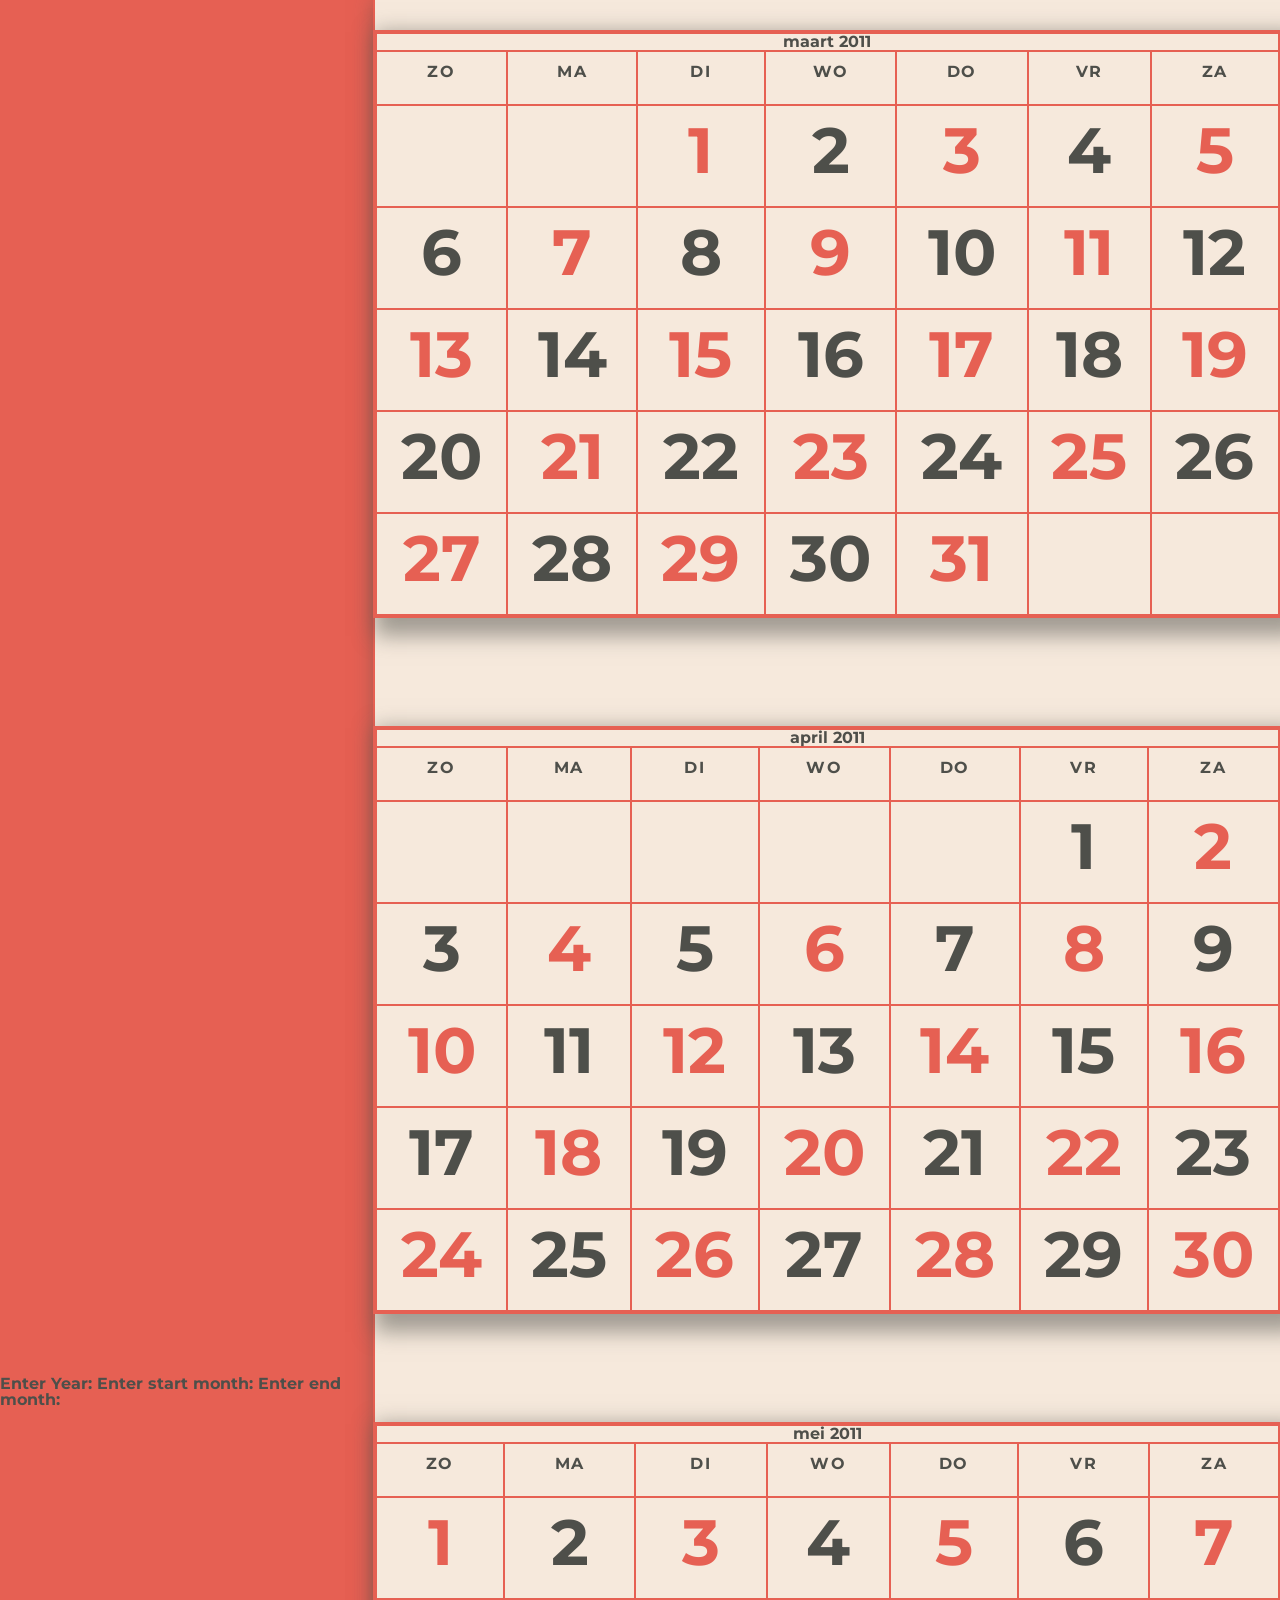
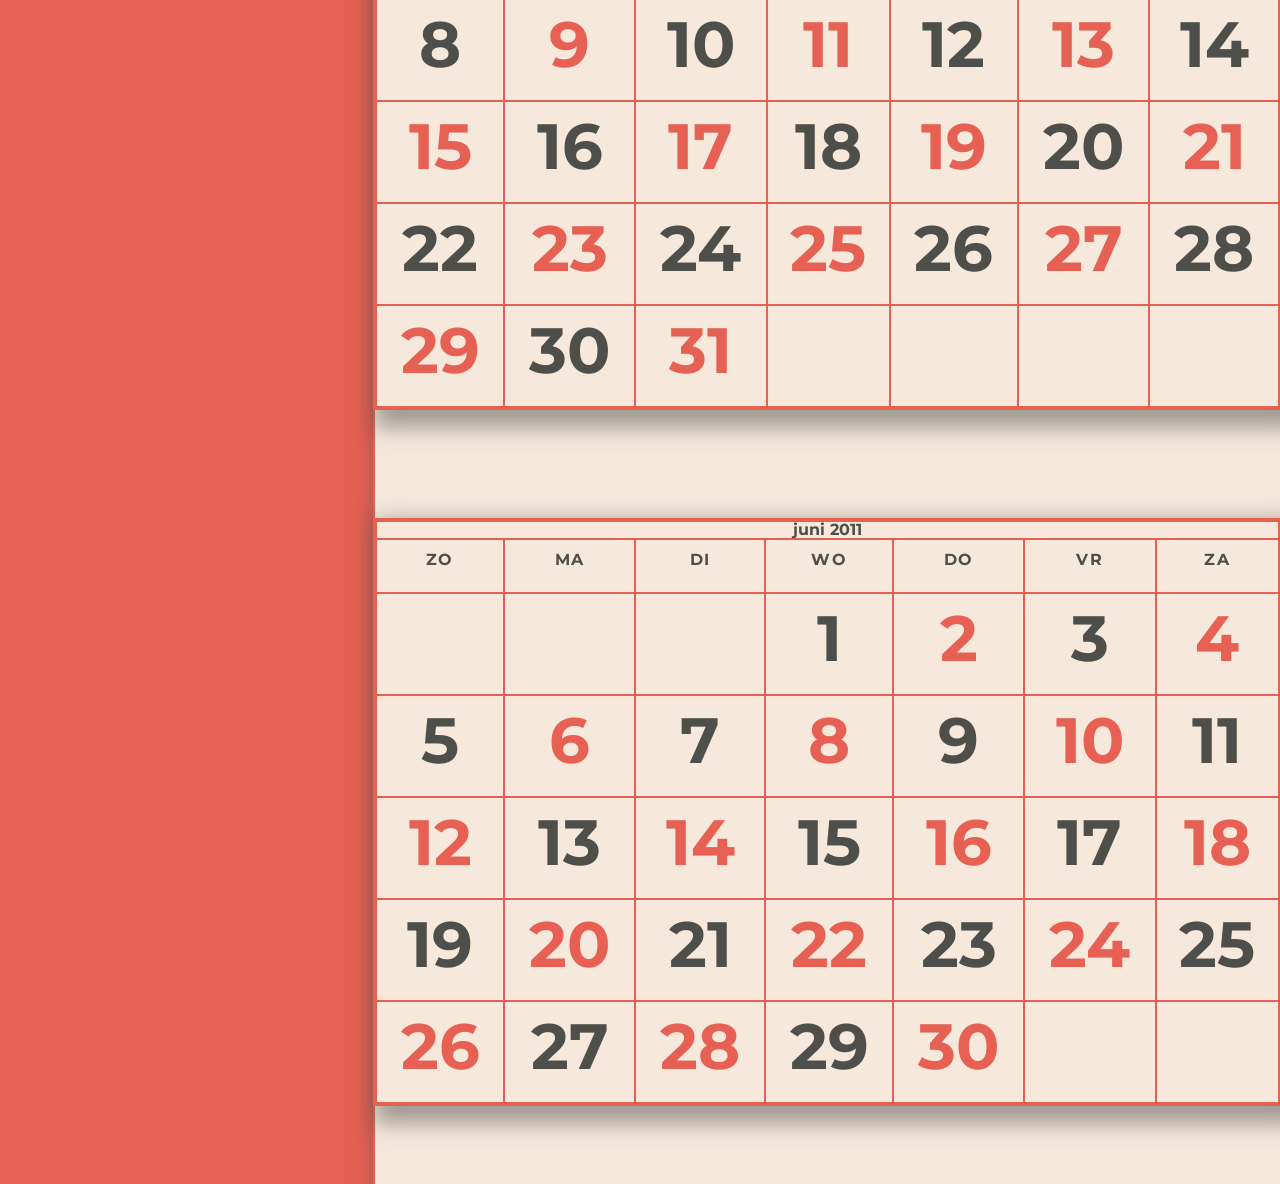
<file: index.html>
Enter Year: Enter start month: Enter end month: <!DOCTYPE html>
<html lang="en" >
<head>
  <meta charset="UTF-8">
  <title>Calender van Benjamin</title>
  <link rel="stylesheet" href="./reset.min.css">
<link rel="stylesheet" href="./style.css">
</head>

<body>
<main>


<br><br><main><table class="calendar">
<tr><th colspan="7" class="month">maart 2011</th></tr>
<tr><th class="calendar__day__header"sun">zo</th><th class="calendar__day__header"mon">ma</th><th class="calendar__day__header"tue">di</th><th class="calendar__day__header"wed">wo</th><th class="calendar__day__header"thu">do</th><th class="calendar__day__header"fri">vr</th><th class="calendar__day__header"sat">za</th></tr>
<tr><td class="calendar__day__cell"noday"></td><td class="calendar__day__cell"noday"></td><td class="calendar__day__cell"tue">1</td><td class="calendar__day__cell"wed">2</td><td class="calendar__day__cell"thu">3</td><td class="calendar__day__cell"fri">4</td><td class="calendar__day__cell"sat">5</td></tr>
<tr><td class="calendar__day__cell"sun">6</td><td class="calendar__day__cell"mon">7</td><td class="calendar__day__cell"tue">8</td><td class="calendar__day__cell"wed">9</td><td class="calendar__day__cell"thu">10</td><td class="calendar__day__cell"fri">11</td><td class="calendar__day__cell"sat">12</td></tr>
<tr><td class="calendar__day__cell"sun">13</td><td class="calendar__day__cell"mon">14</td><td class="calendar__day__cell"tue">15</td><td class="calendar__day__cell"wed">16</td><td class="calendar__day__cell"thu">17</td><td class="calendar__day__cell"fri">18</td><td class="calendar__day__cell"sat">19</td></tr>
<tr><td class="calendar__day__cell"sun">20</td><td class="calendar__day__cell"mon">21</td><td class="calendar__day__cell"tue">22</td><td class="calendar__day__cell"wed">23</td><td class="calendar__day__cell"thu">24</td><td class="calendar__day__cell"fri">25</td><td class="calendar__day__cell"sat">26</td></tr>
<tr><td class="calendar__day__cell"sun">27</td><td class="calendar__day__cell"mon">28</td><td class="calendar__day__cell"tue">29</td><td class="calendar__day__cell"wed">30</td><td class="calendar__day__cell"thu">31</td><td class="calendar__day__cell"noday"></td><td class="calendar__day__cell"noday"></td></tr>
</table></thead></main><br><br><br><br><br>

<br><br><main><table class="calendar">
<tr><th colspan="7" class="month">april 2011</th></tr>
<tr><th class="calendar__day__header"sun">zo</th><th class="calendar__day__header"mon">ma</th><th class="calendar__day__header"tue">di</th><th class="calendar__day__header"wed">wo</th><th class="calendar__day__header"thu">do</th><th class="calendar__day__header"fri">vr</th><th class="calendar__day__header"sat">za</th></tr>
<tr><td class="calendar__day__cell"noday"></td><td class="calendar__day__cell"noday"></td><td class="calendar__day__cell"noday"></td><td class="calendar__day__cell"noday"></td><td class="calendar__day__cell"noday"></td><td class="calendar__day__cell"fri">1</td><td class="calendar__day__cell"sat">2</td></tr>
<tr><td class="calendar__day__cell"sun">3</td><td class="calendar__day__cell"mon">4</td><td class="calendar__day__cell"tue">5</td><td class="calendar__day__cell"wed">6</td><td class="calendar__day__cell"thu">7</td><td class="calendar__day__cell"fri">8</td><td class="calendar__day__cell"sat">9</td></tr>
<tr><td class="calendar__day__cell"sun">10</td><td class="calendar__day__cell"mon">11</td><td class="calendar__day__cell"tue">12</td><td class="calendar__day__cell"wed">13</td><td class="calendar__day__cell"thu">14</td><td class="calendar__day__cell"fri">15</td><td class="calendar__day__cell"sat">16</td></tr>
<tr><td class="calendar__day__cell"sun">17</td><td class="calendar__day__cell"mon">18</td><td class="calendar__day__cell"tue">19</td><td class="calendar__day__cell"wed">20</td><td class="calendar__day__cell"thu">21</td><td class="calendar__day__cell"fri">22</td><td class="calendar__day__cell"sat">23</td></tr>
<tr><td class="calendar__day__cell"sun">24</td><td class="calendar__day__cell"mon">25</td><td class="calendar__day__cell"tue">26</td><td class="calendar__day__cell"wed">27</td><td class="calendar__day__cell"thu">28</td><td class="calendar__day__cell"fri">29</td><td class="calendar__day__cell"sat">30</td></tr>
</table></thead></main><br><br><br><br><br>

<br><br><main><table class="calendar">
<tr><th colspan="7" class="month">mei 2011</th></tr>
<tr><th class="calendar__day__header"sun">zo</th><th class="calendar__day__header"mon">ma</th><th class="calendar__day__header"tue">di</th><th class="calendar__day__header"wed">wo</th><th class="calendar__day__header"thu">do</th><th class="calendar__day__header"fri">vr</th><th class="calendar__day__header"sat">za</th></tr>
<tr><td class="calendar__day__cell"sun">1</td><td class="calendar__day__cell"mon">2</td><td class="calendar__day__cell"tue">3</td><td class="calendar__day__cell"wed">4</td><td class="calendar__day__cell"thu">5</td><td class="calendar__day__cell"fri">6</td><td class="calendar__day__cell"sat">7</td></tr>
<tr><td class="calendar__day__cell"sun">8</td><td class="calendar__day__cell"mon">9</td><td class="calendar__day__cell"tue">10</td><td class="calendar__day__cell"wed">11</td><td class="calendar__day__cell"thu">12</td><td class="calendar__day__cell"fri">13</td><td class="calendar__day__cell"sat">14</td></tr>
<tr><td class="calendar__day__cell"sun">15</td><td class="calendar__day__cell"mon">16</td><td class="calendar__day__cell"tue">17</td><td class="calendar__day__cell"wed">18</td><td class="calendar__day__cell"thu">19</td><td class="calendar__day__cell"fri">20</td><td class="calendar__day__cell"sat">21</td></tr>
<tr><td class="calendar__day__cell"sun">22</td><td class="calendar__day__cell"mon">23</td><td class="calendar__day__cell"tue">24</td><td class="calendar__day__cell"wed">25</td><td class="calendar__day__cell"thu">26</td><td class="calendar__day__cell"fri">27</td><td class="calendar__day__cell"sat">28</td></tr>
<tr><td class="calendar__day__cell"sun">29</td><td class="calendar__day__cell"mon">30</td><td class="calendar__day__cell"tue">31</td><td class="calendar__day__cell"noday"></td><td class="calendar__day__cell"noday"></td><td class="calendar__day__cell"noday"></td><td class="calendar__day__cell"noday"></td></tr>
</table></thead></main><br><br><br><br><br>

<br><br><main><table class="calendar">
<tr><th colspan="7" class="month">juni 2011</th></tr>
<tr><th class="calendar__day__header"sun">zo</th><th class="calendar__day__header"mon">ma</th><th class="calendar__day__header"tue">di</th><th class="calendar__day__header"wed">wo</th><th class="calendar__day__header"thu">do</th><th class="calendar__day__header"fri">vr</th><th class="calendar__day__header"sat">za</th></tr>
<tr><td class="calendar__day__cell"noday"></td><td class="calendar__day__cell"noday"></td><td class="calendar__day__cell"noday"></td><td class="calendar__day__cell"wed">1</td><td class="calendar__day__cell"thu">2</td><td class="calendar__day__cell"fri">3</td><td class="calendar__day__cell"sat">4</td></tr>
<tr><td class="calendar__day__cell"sun">5</td><td class="calendar__day__cell"mon">6</td><td class="calendar__day__cell"tue">7</td><td class="calendar__day__cell"wed">8</td><td class="calendar__day__cell"thu">9</td><td class="calendar__day__cell"fri">10</td><td class="calendar__day__cell"sat">11</td></tr>
<tr><td class="calendar__day__cell"sun">12</td><td class="calendar__day__cell"mon">13</td><td class="calendar__day__cell"tue">14</td><td class="calendar__day__cell"wed">15</td><td class="calendar__day__cell"thu">16</td><td class="calendar__day__cell"fri">17</td><td class="calendar__day__cell"sat">18</td></tr>
<tr><td class="calendar__day__cell"sun">19</td><td class="calendar__day__cell"mon">20</td><td class="calendar__day__cell"tue">21</td><td class="calendar__day__cell"wed">22</td><td class="calendar__day__cell"thu">23</td><td class="calendar__day__cell"fri">24</td><td class="calendar__day__cell"sat">25</td></tr>
<tr><td class="calendar__day__cell"sun">26</td><td class="calendar__day__cell"mon">27</td><td class="calendar__day__cell"tue">28</td><td class="calendar__day__cell"wed">29</td><td class="calendar__day__cell"thu">30</td><td class="calendar__day__cell"noday"></td><td class="calendar__day__cell"noday"></td></tr>
</table></thead></main><br><br><br><br><br>

</main>
</body></html>
</file>
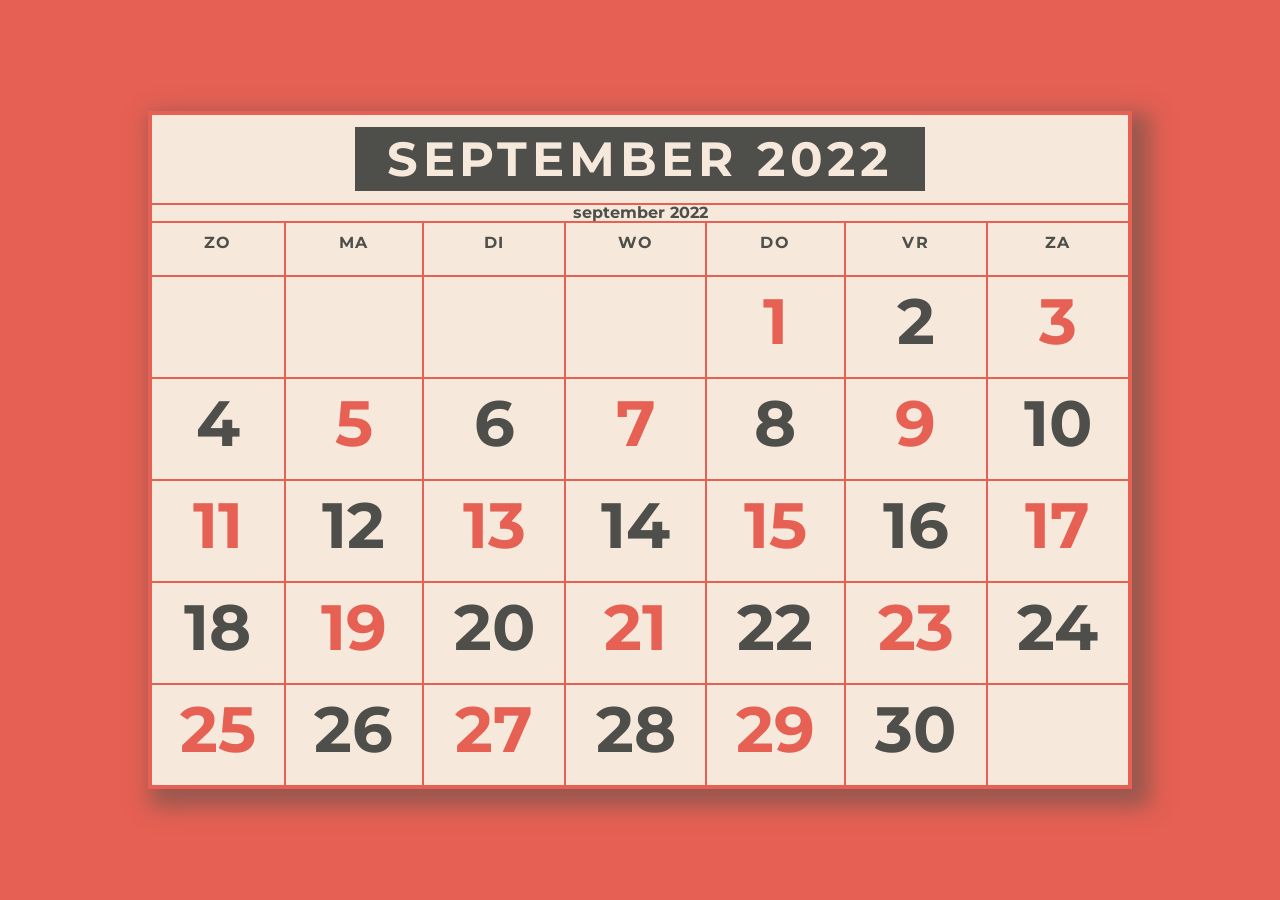
<file: september.html>
<!DOCTYPE html>
<html lang="en" >
<head>
  <meta charset="UTF-8">
  <title>Calender van Benjamin</title>
  <link rel="stylesheet" href="./reset.min.css">
<link rel="stylesheet" href="./style.css">

</head>
<body>


<main>

  <table class="calendar">
    <caption class="calendar__banner--month">



<h1> september 2022 </h1>
</caption><thead>

<tr><th colspan="7" class="month">september 2022</th></tr>
<tr><th class="calendar__day__header"sun">zo</th><th class="calendar__day__header"mon">ma</th><th class="calendar__day__header"tue">di</th><th class="calendar__day__header"wed">wo</th><th class="calendar__day__header"thu">do</th><th class="calendar__day__header"fri">vr</th><th class="calendar__day__header"sat">za</th></tr>
<tr><td class="calendar__day__cell"noday"></td><td class="calendar__day__cell"noday"></td><td class="calendar__day__cell"noday"></td><td class="calendar__day__cell"noday"></td><td class="calendar__day__cell"thu">1</td><td class="calendar__day__cell"fri">2</td><td class="calendar__day__cell"sat">3</td></tr>
<tr><td class="calendar__day__cell"sun">4</td><td class="calendar__day__cell"mon">5</td><td class="calendar__day__cell"tue">6</td><td class="calendar__day__cell"wed">7</td><td class="calendar__day__cell"thu">8</td><td class="calendar__day__cell"fri">9</td><td class="calendar__day__cell"sat">10</td></tr>
<tr><td class="calendar__day__cell"sun">11</td><td class="calendar__day__cell"mon">12</td><td class="calendar__day__cell"tue">13</td><td class="calendar__day__cell"wed">14</td><td class="calendar__day__cell"thu">15</td><td class="calendar__day__cell"fri">16</td><td class="calendar__day__cell"sat">17</td></tr>
<tr><td class="calendar__day__cell"sun">18</td><td class="calendar__day__cell"mon">19</td><td class="calendar__day__cell"tue">20</td><td class="calendar__day__cell"wed">21</td><td class="calendar__day__cell"thu">22</td><td class="calendar__day__cell"fri">23</td><td class="calendar__day__cell"sat">24</td></tr>
<tr><td class="calendar__day__cell"sun">25</td><td class="calendar__day__cell"mon">26</td><td class="calendar__day__cell"tue">27</td><td class="calendar__day__cell"wed">28</td><td class="calendar__day__cell"thu">29</td><td class="calendar__day__cell"fri">30</td><td class="calendar__day__cell"noday"></td></tr>
</table>

</main>

</body>
</html>
</file>
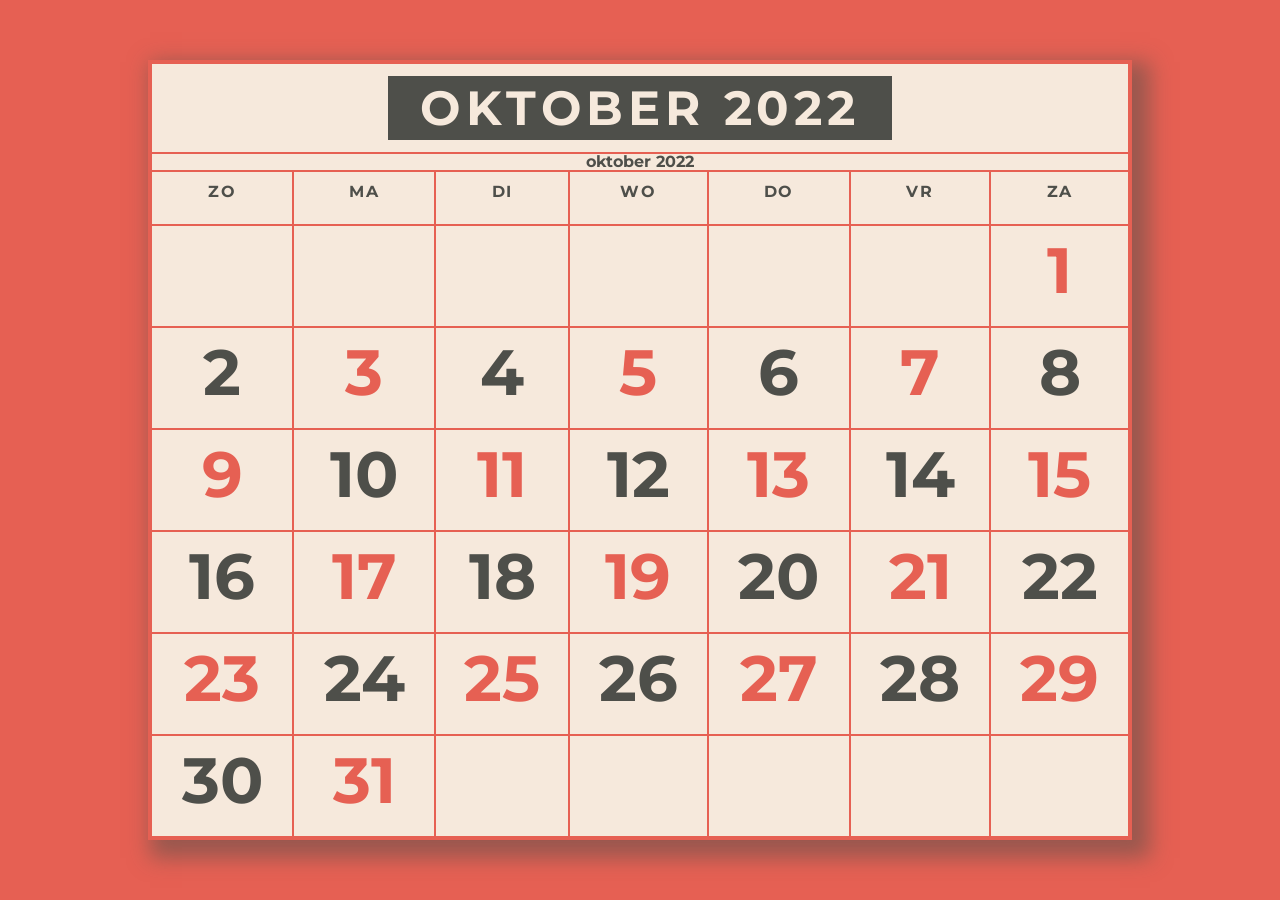
<file: test.html>
<!DOCTYPE html>
<html lang="en" >
<head>
  <meta charset="UTF-8">
  <title>Calender van Benjamin</title>
  <link rel="stylesheet" href="./reset.min.css">
<link rel="stylesheet" href="./style.css">

</head>
<body>


<main>

  <table class="calendar">
    <caption class="calendar__banner--month">



<h1> oktober 2022 </h1>
</caption><thead>

<tr><th colspan="7" class="month">oktober 2022</th></tr>
<tr><th class="calendar__day__header"sun">zo</th><th class="calendar__day__header"mon">ma</th><th class="calendar__day__header"tue">di</th><th class="calendar__day__header"wed">wo</th><th class="calendar__day__header"thu">do</th><th class="calendar__day__header"fri">vr</th><th class="calendar__day__header"sat">za</th></tr>
<tr><td class="calendar__day__cell"noday"></td><td class="calendar__day__cell"noday"></td><td class="calendar__day__cell"noday"></td><td class="calendar__day__cell"noday"></td><td class="calendar__day__cell"noday"></td><td class="calendar__day__cell"noday"></td><td class="calendar__day__cell"sat">1</td></tr>
<tr><td class="calendar__day__cell"sun">2</td><td class="calendar__day__cell"mon">3</td><td class="calendar__day__cell"tue">4</td><td class="calendar__day__cell"wed">5</td><td class="calendar__day__cell"thu">6</td><td class="calendar__day__cell"fri">7</td><td class="calendar__day__cell"sat">8</td></tr>
<tr><td class="calendar__day__cell"sun">9</td><td class="calendar__day__cell"mon">10</td><td class="calendar__day__cell"tue">11</td><td class="calendar__day__cell"wed">12</td><td class="calendar__day__cell"thu">13</td><td class="calendar__day__cell"fri">14</td><td class="calendar__day__cell"sat">15</td></tr>
<tr><td class="calendar__day__cell"sun">16</td><td class="calendar__day__cell"mon">17</td><td class="calendar__day__cell"tue">18</td><td class="calendar__day__cell"wed">19</td><td class="calendar__day__cell"thu">20</td><td class="calendar__day__cell"fri">21</td><td class="calendar__day__cell"sat">22</td></tr>
<tr><td class="calendar__day__cell"sun">23</td><td class="calendar__day__cell"mon">24</td><td class="calendar__day__cell"tue">25</td><td class="calendar__day__cell"wed">26</td><td class="calendar__day__cell"thu">27</td><td class="calendar__day__cell"fri">28</td><td class="calendar__day__cell"sat">29</td></tr>
<tr><td class="calendar__day__cell"sun">30</td><td class="calendar__day__cell"mon">31</td><td class="calendar__day__cell"noday"></td><td class="calendar__day__cell"noday"></td><td class="calendar__day__cell"noday"></td><td class="calendar__day__cell"noday"></td><td class="calendar__day__cell"noday"></td></tr>
</table>

</main>

</body>
</html>
</file>
<file: style.css>
@import url(https://fonts.googleapis.com/css?family=Montserrat:400,700);
*, *::after, *::before {
  box-sizing: border-box;
}

body {
  background-color: #e66053;
  color: #4E4F4A;
  display: flex;
  align-items: center;
  justify-content: center;
  font-family: "Montserrat";
  font-weight: 700;
  min-height: 100vh;
}

main {
  background-color: #F6E9DC;
  box-shadow: 0px 0px 0px 2px #e66053, 10px 10px 20px 10px rgba(78, 79, 74, 0.5);
  flex-basis: 980px;
}

.calendar {
  table-display: fixed;
  border: 2px solid #e66053;
  width: 100%;
}

.calendar__day__header,
.calendar__day__cell {
  border: 2px solid #e66053;
  text-align: center;
  width: 100%/7;
  vertical-align: middle;
}
.calendar__day__header:first-child,
.calendar__day__cell:first-child {
  border-left: none;
}
.calendar__day__header:last-child,
.calendar__day__cell:last-child {
  border-right: none;
}

.calendar__day__header,
.calendar__day__cell {
  padding: 0.75rem 0 1.5rem;
}

.calendar__banner--month {
  border: 2px solid #e66053;
  border-bottom: none;
  text-align: center;
  padding: 0.75rem;
}
.calendar__banner--month h1 {
  background-color: #4E4F4A;
  color: #F6E9DC;
  display: inline-block;
  font-size: 3rem;
  font-weight: 700;
  letter-spacing: 0.1em;
  padding: 0.5rem 2rem;
  text-transform: uppercase;
}

.calendar__day__header {
  font-size: 1rem;
  letter-spacing: 0.1em;
  text-transform: uppercase;
}

.calendar__day__cell {
  font-size: 4rem;
  position: relative;
}

tr:nth-child(odd) > .calendar__day__cell:nth-child(odd) {
  color: #e66053;
}

tr:nth-child(even) > .calendar__day__cell:nth-child(even) {
  color: #e66053;
}

.calendar__day__cell[data-moon-phase] {
  background-color: #e66053;
  color: #4E4F4A;
}
.calendar__day__cell[data-moon-phase]:after {
  content: attr(data-moon-phase);
  color: #F6E9DC;
  display: block;
  font-weight: 400;
  font-size: 0.75rem;
  position: absolute;
  bottom: 0;
  width: 100%;
  height: 1rem;
  text-transform: uppercase;
}

.calendar__day__cell[data-bank-holiday] {
  background-color: #4E4F4A;
  border-color: #4E4F4A;
  border-bottom: none;
  color: #F6E9DC;
}
.calendar__day__cell[data-bank-holiday]:after {
  content: attr(data-bank-holiday);
  color: #F6E9DC;
  display: block;
  font-size: 0.75rem;
  font-weight: 400;
  position: absolute;
  bottom: 0;
  width: 100%;
  height: 1rem;
  text-transform: uppercase;
}
</file>
